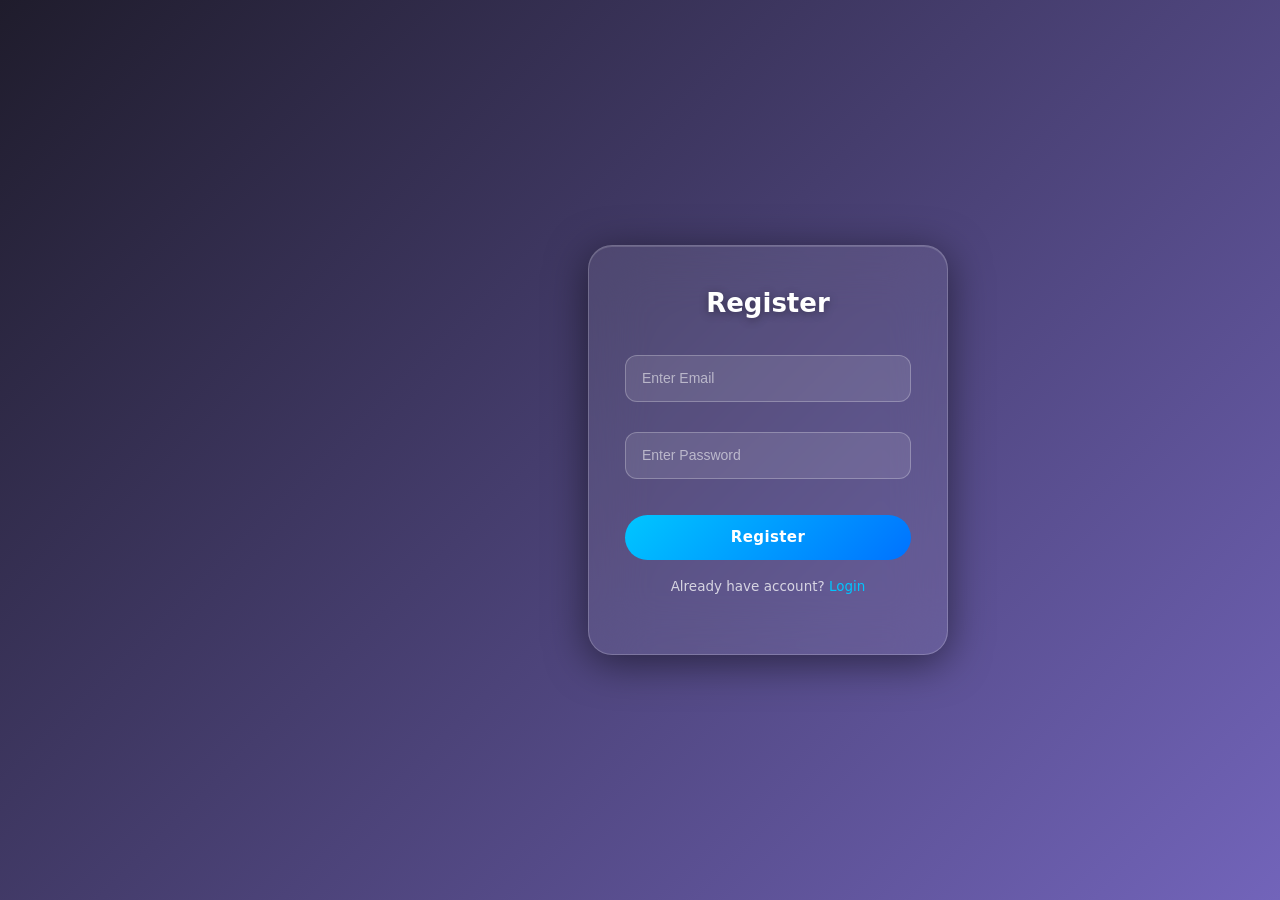
<file: index.html>
<!DOCTYPE html>
<html>
<head>
    <title>Redirecting...</title>
</head>
<body>

<script>

    // IMPORTANT FOR REVIEWER:
    // This project runs using XAMPP (PHP backend).
    // Please open using this link:
    // http://localhost/guvi-project/

    // After opening the above link, it will automatically redirect to register page.

    window.location.href = "register.html";

</script>

</body>
</html>
</file>
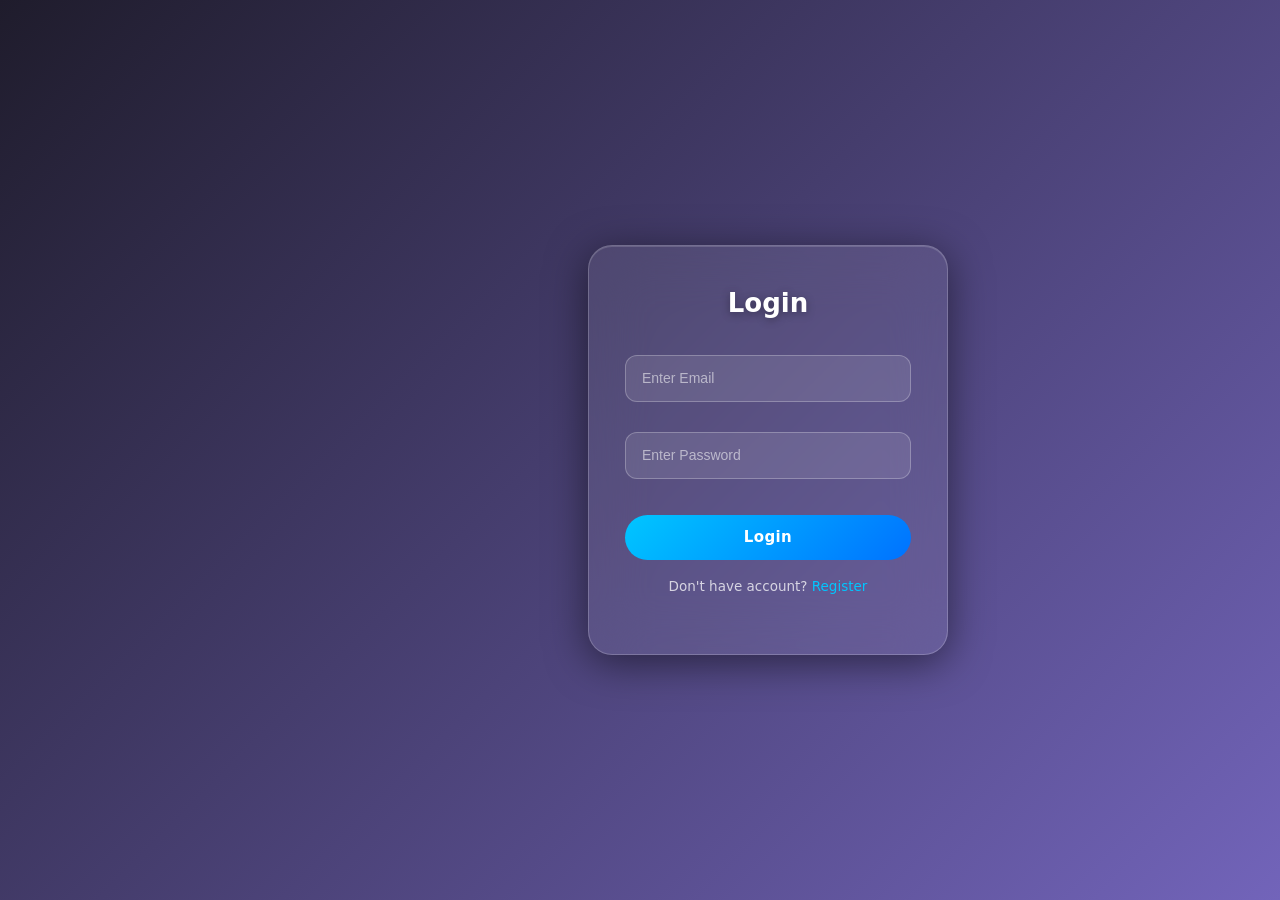
<file: login.html>
<!DOCTYPE html>
<html>
<head>
<title>Login</title>

<link rel="stylesheet" href="css/style.css">


<link href="https://cdn.jsdelivr.net/npm/bootstrap@5.3.0/dist/css/bootstrap.min.css" rel="stylesheet">

</head>
<body>

<div class="container">
  <div class="row justify-content-center">
    <div class="col-md-4">
      <div class="card">

        <h2>Login</h2>

        <input type="email" class="form-control mb-3" id="email" placeholder="Enter Email">

        <input type="password" class="form-control mb-3" id="password" placeholder="Enter Password">

        <button class="btn btn-primary w-100" onclick="loginUser()">Login</button>

        <p class="mt-3">Don't have account? <a href="register.html">Register</a></p>

      </div>
    </div>
  </div>
</div>

<div id="popup" class="popup"></div>

<script src="js/popup.js"></script>
<script src="https://code.jquery.com/jquery-3.6.0.min.js"></script>
<script src="js/login.js"></script>

</body>
</html>
</file>
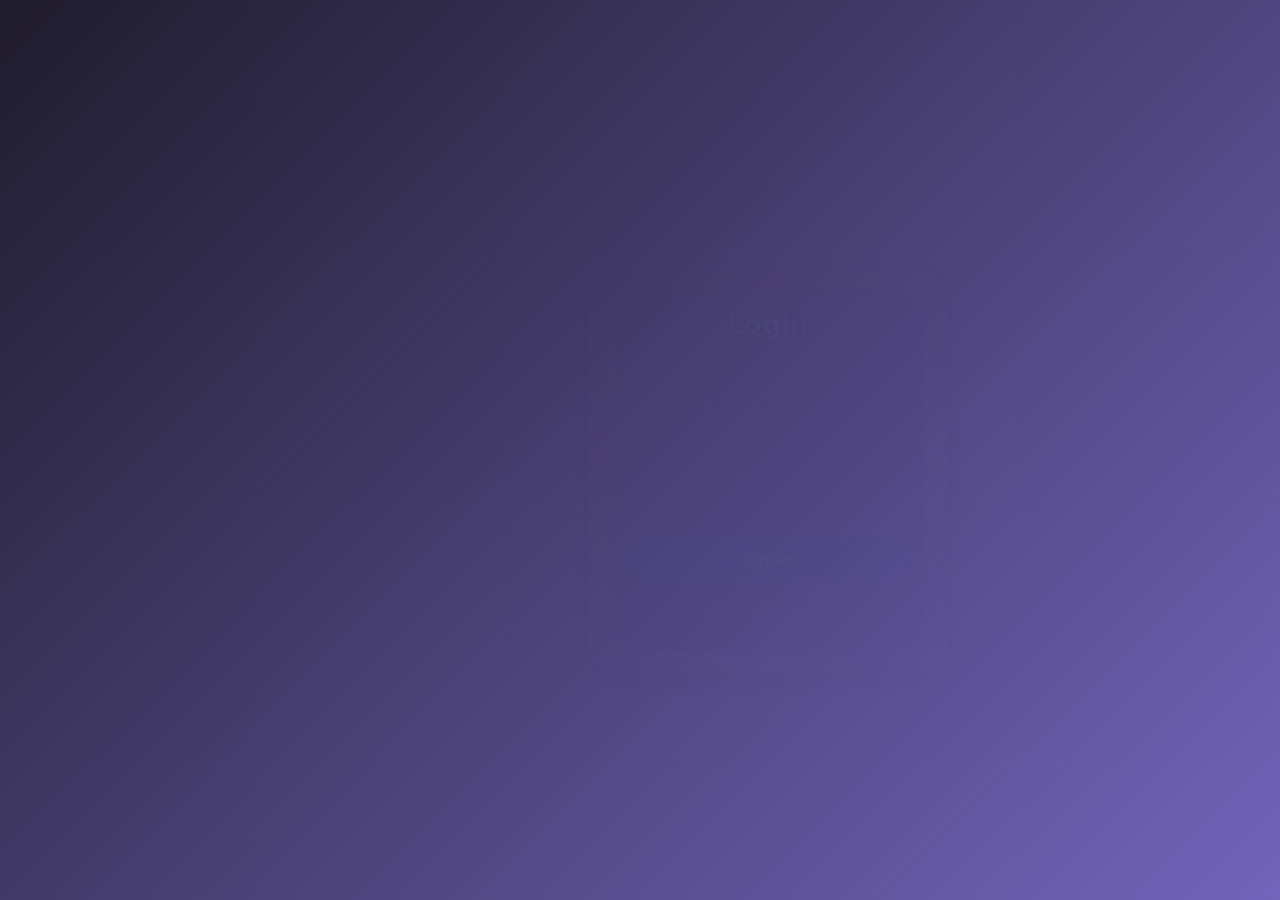
<file: profile.html>
<!DOCTYPE html>
<html>
<head>
<title>Profile</title>

<link rel="stylesheet" href="css/style.css">


<link href="https://cdn.jsdelivr.net/npm/bootstrap@5.3.0/dist/css/bootstrap.min.css" rel="stylesheet">

</head>

<body class="profile-page">

<div class="container">
  <div class="row justify-content-center">
    <div class="col-md-4">
      <div class="card profile-card">

        <h2>Profile</h2>

        <p id="userEmail"></p>

        <input type="number" class="form-control mb-3" id="age" min="1" placeholder="Age">
        <input type="date" class="form-control mb-3" id="dob">
        <input type="text" class="form-control mb-3" id="contact" placeholder="Contact">

        <div class="d-grid gap-2">
            <button class="btn btn-primary" onclick="saveProfile()">Save</button>
            <button class="btn btn-danger" onclick="logout()">Logout</button>
        </div>

      </div>
    </div>
  </div>
</div>

<div id="popup" class="popup"></div>

<script src="js/popup.js"></script>
<script src="https://code.jquery.com/jquery-3.6.0.min.js"></script>
<script src="js/profile.js"></script>

</body>
</html>
</file>
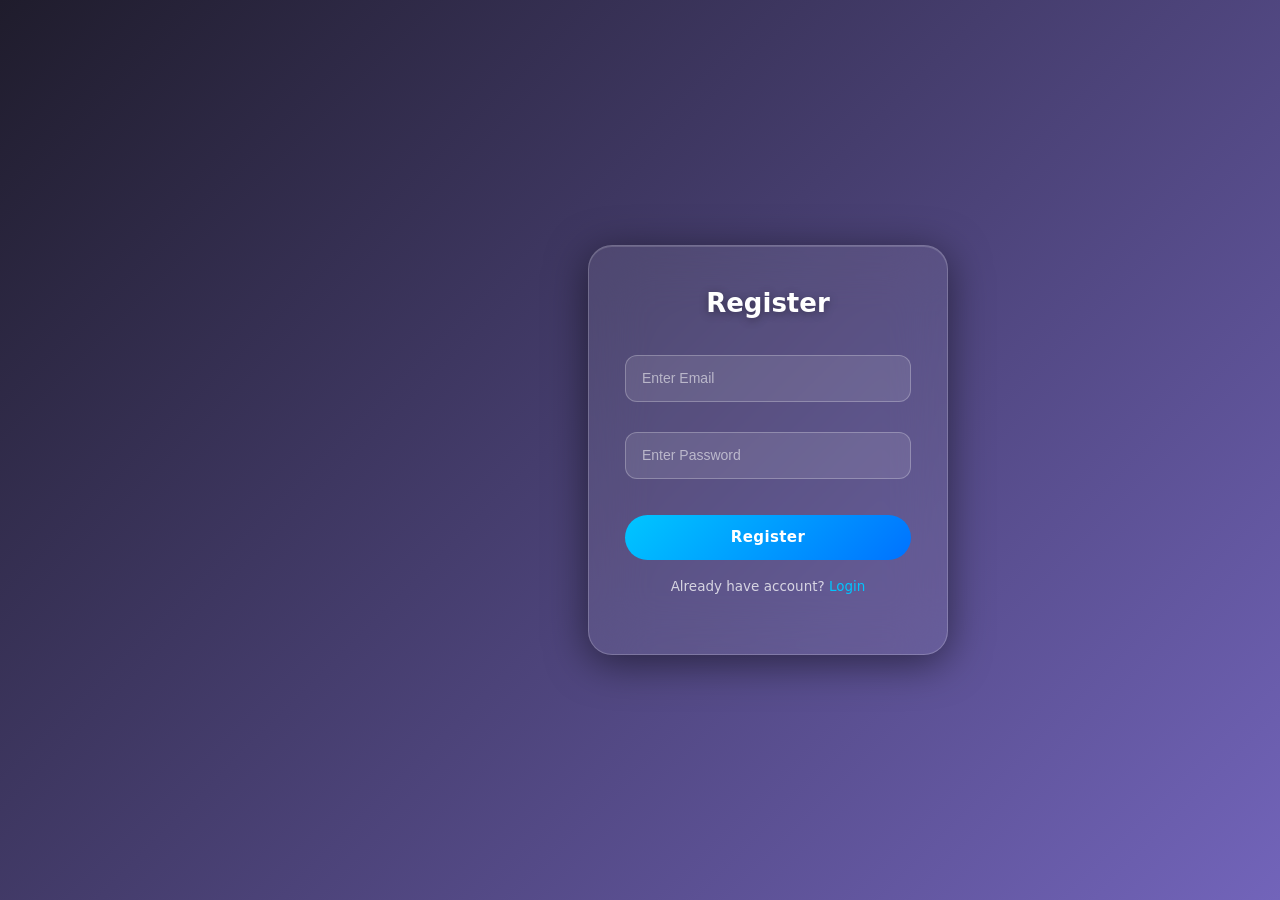
<file: register.html>
<!DOCTYPE html>
<html>
<head>
<title>Register</title>

<link rel="stylesheet" href="css/style.css">

<link href="https://cdn.jsdelivr.net/npm/bootstrap@5.3.0/dist/css/bootstrap.min.css" rel="stylesheet">

</head>
<body>

<div class="container">
  <div class="row justify-content-center">
    <div class="col-md-4">
      <div class="card">

        <h2>Register</h2>

        <input type="email" class="form-control mb-3" id="email" placeholder="Enter Email">

        <input type="password" class="form-control mb-3" id="password" placeholder="Enter Password">

        <button class="btn btn-primary w-100" onclick="registerUser()">Register</button>

        <p class="mt-3">Already have account? <a href="login.html">Login</a></p>

      </div>
    </div>
  </div>
</div>

<div id="popup" class="popup"></div>

<script src="js/popup.js"></script>
<script src="https://code.jquery.com/jquery-3.6.0.min.js"></script>
<script src="js/register.js"></script>

</body>
</html>
</file>
<file: css/style.css>
*, *::before, *::after {
    margin: 0;
    padding: 0;
    box-sizing: border-box;
}

body {
    font-family: 'Segoe UI', sans-serif;
    min-height: 100vh;
   background: linear-gradient(135deg, #1f1c2c, #7264ba);
    background-color: #2e3440; 
}

.profile-page {
   background: linear-gradient(135deg, #0f2027, #306677, #6db8d8);
    background-color: #1e2a3a;
}

.container {
    min-height: 100vh;
    display: flex;
    justify-content: center;
    align-items: center;
}

.card {
    background: rgba(255, 255, 255, 0.08) !important;
    backdrop-filter: blur(28px) !important;
    -webkit-backdrop-filter: blur(28px) !important;

    border: 1px solid rgba(255, 255, 255, 0.20) !important;
    border-radius: 24px !important;

    padding: 42px 36px !important;
    width: 360px;
    max-width: 90vw;
    text-align: center;
    color: #ffffff !important;

    box-shadow:
        0 8px 40px rgba(0, 0, 0, 0.50),
        inset 0 1px 0 rgba(255, 255, 255, 0.15) !important;

    animation: fadeIn 0.55s ease;
}

.card h2 {
    font-size: 26px;
    font-weight: 700;
    color: #ffffff !important;
    text-shadow: 0 2px 8px rgba(0, 0, 0, 0.35);
    margin-bottom: 22px;
}

.card p {
    margin-top: 16px;
    font-size: 13.5px;
    color: rgba(255, 255, 255, 0.75) !important;
}

.card input[type="email"],
.card input[type="password"],
.card input[type="text"],
.card input[type="number"],
.card input[type="date"] {
    width: 100%;
    padding: 12px 16px;
    margin-top: 14px;
    background: rgba(255, 255, 255, 0.10) !important;
    color: #ffffff !important;
    border: 1px solid rgba(255, 255, 255, 0.25) !important;
    border-radius: 12px !important;
    font-size: 14px;
    font-family: 'Segoe UI', sans-serif;
    outline: none;
    transition: border 0.3s, background 0.3s, box-shadow 0.3s;
    color-scheme: dark;
}

.card input::placeholder {
    color: rgba(255, 255, 255, 0.55) !important;
}

.card input:-webkit-autofill,
.card input:-webkit-autofill:hover,
.card input:-webkit-autofill:focus {
    -webkit-box-shadow: 0 0 0px 1000px rgba(50, 60, 80, 0.60) inset !important;
    -webkit-text-fill-color: #ffffff !important;
    border: 1px solid rgba(255, 255, 255, 0.25) !important;
    caret-color: white;
}

.card input:focus {
    border-color: rgba(0, 198, 255, 0.75) !important;
    background: rgba(255, 255, 255, 0.16) !important;
    box-shadow: 0 0 12px rgba(0, 198, 255, 0.30) !important;
}

.input-box {
    position: relative;
    margin-top: 14px;
}

.input-box input {
    margin-top: 0 !important;
    padding-right: 44px !important;
}

.input-box i {
    position: absolute;
    right: 14px;
    top: 50%;
    transform: translateY(-50%);
    color: rgba(255, 255, 255, 0.50);
    cursor: pointer;
    font-size: 16px;
    transition: color 0.2s;
}

.input-box i:hover {
    color: #00c6ff;
}

.card button {
    display: inline-block;
    width: 150px;
    padding: 11px 0;
    margin-top: 20px;
    background: linear-gradient(135deg, #00c6ff, #0072ff) !important;
    color: #ffffff !important;
    font-size: 15px;
    font-weight: 600;
    letter-spacing: 0.4px;
    border: none !important;
    border-radius: 30px !important;
    cursor: pointer;
    transition: transform 0.25s ease, box-shadow 0.25s ease;
}

.card button:hover {
    transform: scale(1.06);
    box-shadow: 0 6px 24px rgba(0, 114, 255, 0.55) !important;
}

.btn-group-custom {
    display: flex;
    gap: 14px;
    justify-content: center;
    margin-top: 20px;
}

.btn-group-custom button {
    margin-top: 0;
}

.btn-group-custom button:last-child {
    background: linear-gradient(135deg, #ff6b6b, #cc0000) !important;
}

.btn-group-custom button:last-child:hover {
    box-shadow: 0 6px 24px rgba(200, 0, 0, 0.50) !important;
}

.card a {
    color: #00c6ff !important;
    text-decoration: none;
    transition: color 0.2s;
}

.card a:hover {
    color: #66d9ff !important;
    text-decoration: underline;
}

.popup {
    position: fixed;
    bottom: 20px;
    right: 20px;
    background: rgba(10, 10, 20, 0.88);
    backdrop-filter: blur(10px);
    color: #ffffff;
    padding: 13px 20px;
    border-radius: 10px;
    border: 1px solid rgba(255, 255, 255, 0.10);
    border-left: 3px solid #00c6ff;
    font-size: 14px;
    display: none;
    z-index: 9999;
    animation: slideIn 0.3s ease;
}

@keyframes fadeIn {
    from { opacity: 0; transform: translateY(22px); }
    to   { opacity: 1; transform: translateY(0);    }
}

@keyframes slideIn {
    from { transform: translateX(100px); opacity: 0; }
    to   { transform: translateX(0);     opacity: 1; }
}

@media (max-width: 480px) {
    .card {
        width: 90% !important;
        padding: 28px 20px !important;
    }

    .card button {
        width: 130px;
    }
}
</file>
